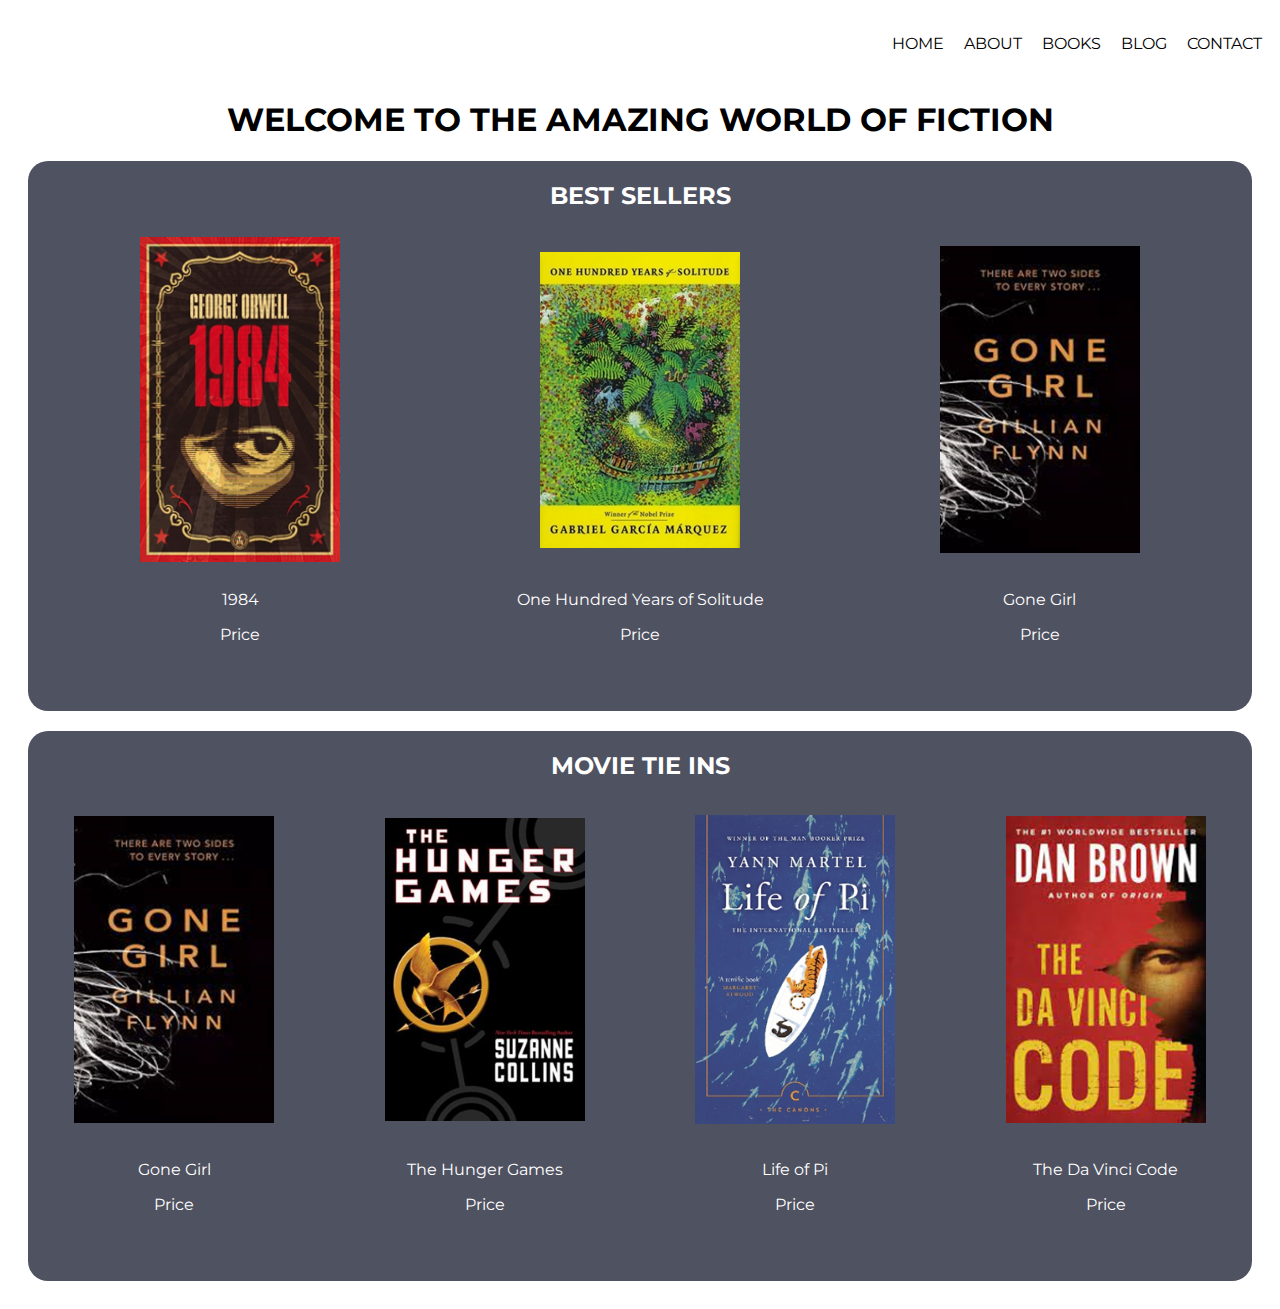
<file: our_books.html>
<!DOCTYPE html>
<html lang="en">
    <head>
        <meta charset="UTF-8">
        <meta name="viewport" content="width=device-width, initial-scale=1.0">
        <title>Books</title>
        <link rel="stylesheet" href="our_books.css">
    </head>
    <body>
        <nav>
            <div>
                <ul class="nav_items">
                    <li><a href="">HOME</a></li>
                    <li><a href="">ABOUT</a></li>
                    <li><a href="">BOOKS</a></li>
                    <li><a href="">BLOG</a></li>
                    <li><a href="">CONTACT</a></li>
                </ul>
            </div>
        </nav>
        <h1 style="text-align: center;">WELCOME TO THE AMAZING WORLD OF FICTION</h1>
       
        <div class="best_books">
            <h2>BEST SELLERS</h2>
            <div class="book_container">

                <div id="book1">
                    <div class="book_items">
                        <div class="img_obj">
                            <img src="book_imgs/image1.png" alt="image1">
                        </div>
                        
                        <div>
                            <P>1984</P>
                            <P>Price</P>
                        </div>
                    </div>
                </div>

                <div id="book6">
                    <div class="book_items">
                        <div class="img_obj">
                            <img src="book_imgs/image6.png" alt="image2">
                        </div>
                        <div>
                            <P>One Hundred Years of Solitude</P>
                            <P>Price</P>    
                        </div>
                        
                    </div>
                </div>

                <div id="book15">
                    <div class="book_items">
                        <div class="img_obj">
                            <img src="book_imgs/image15.png" alt="image3">
                        </div>
                        <div>
                            <P>Gone Girl</P>
                            <P>Price</P>
                        </div>
                    </div>
                </div>

            </div>

            <div style="display: none;" class="book_description" id="book_description15">
                <div class="description_img">
                    <img src="book_imgs/image15.png" alt="">
                </div>
                <div class="content">
                    <p>Book name</p>
                    <p>Price</p>
                    <h4>Quantity</h4>
                    <textarea name="bob" id="" cols="30" rows="2">input text</textarea>
                    <br/>
                    <button class="add_to_cart">Add to cart</button>
                    <h4>Description</h4>
                    <p>
                        A gripping psychological thriller revolving around the disappearance of a woman and the ensuing media frenzy,
                        filled with twists and unreliable narrators.
                    </p>
                    <h4>Category</h4>
                    <p>Category</p>
                </div>
            </div>

        </div>


        <div class="best_books">
            <h2>MOVIE TIE INS</h2>
            <div class="book_container">

                <div id="book15a">
                    <div class="book_items">
                        <div class="img_obj">
                            <img src="book_imgs/image15.png" alt="image1">
                        </div>
                        
                        <div>
                            <P>Gone Girl</P>
                            <P>Price</P>
                        </div>
                    </div>
                </div>

                <div id="book14">
                    <div class="book_items">
                        <div class="img_obj">
                            <img src="book_imgs/image14.png" alt="image2">
                        </div>
                        <div>
                            <P>The Hunger Games</P>
                            <P>Price</P>    
                        </div>
                        
                    </div>
                </div>

                <div id="book12">
                    <div class="book_items">
                        <div class="img_obj">
                            <img src="book_imgs/image12.png" alt="image3">
                        </div>
                        <div>
                            <P>Life of Pi</P>
                            <P>Price</P>
                        </div>
                    </div>
                </div>

                <div id="book9">
                    <div class="book_items">
                        <div class="img_obj">
                            <img src="book_imgs/image9.png" alt="image3">
                        </div>
                        <div>
                            <P>The Da Vinci Code</P>
                            <P>Price</P>
                        </div>
                    </div>
                </div>

            </div>
        </div>

    </body>
    <script>
        let book1 = document.getElementById("book1");
        let book6 = document.getElementById("book6");
        let book15 = document.getElementById("book15");
        let book_description15 = document.getElementById("book_description15");
        let book15a = document.getElementById("book15a");
        let book14 = document.getElementById("book14");
        let book12 = document.getElementById("book12");
        let book9 = document.getElementById("book9");

        book1.addEventListener("click", ()=>{
            alert("Book1 has been clicked");
            console.log("book press");
        });

        book6.addEventListener("click", ()=>{
            alert("Book6 has been clicked");
            console.log("book press");
        });
        book15.addEventListener("click", ()=>{
            // alert("Book15 has been clicked");
            console.log("book press");
            book_description15.style.display = "flex";

        });
        book15a.addEventListener("click", ()=>{
            alert("Book15 has been clicked");
            console.log("book press");
        });
        book14.addEventListener("click", ()=>{
            alert("Book14 has been clicked");
            console.log("book press");
        });
        book12.addEventListener("click", ()=>{
            alert("Book12 has been clicked");
            console.log("book press");
        });
        book9.addEventListener("click", ()=>{
            alert("Book9 has been clicked");
            console.log("book press");
        });

    </script>
</html>
</file>
<file: our_books.css>
@import url('https://fonts.googleapis.com/css2?family=Montserrat:ital,wght@0,300;1,300&display=swap');
/* *{
    border: 1px solid black;
} */

html{
    font-family: 'Montserrat';
}

body{
    display: flex;
    flex-direction: column;
    /* justify-content: center; */
}


.nav_items{
    display: flex;
    justify-content: flex-end;
}

.nav_items li{
    display: inline-block;
    padding: 10px;
    list-style: none;
}

.nav_items li a:hover{
    color: rgb(0,155,214);
    /* color: rgba(4,9,30,0.7),; */
}

.nav_items li a{
    text-decoration: none;
    color: black;
}

.best_books{
    display: flex;
    flex-direction: column;
    /* background-color: 	rgb(0,155,214); */
    background-color: rgba(4,9,30,0.7);
    margin:0px 20px 20px 20px;
    border-radius: 20px;
    min-height: 550px;
    min-width: 1000px;
}

/* new addition */
/* .best_books{
    justify-content: space-evenly;
    align-items: center;
} */

.best_books h2{
    color: white;  
    /* color: black;   */
    text-align: center;  
}

.book_container{
    display: flex; 
    justify-content: space-evenly;
    flex-wrap: wrap;
    /* min-width: 960px; */
    gap: 4em;
}

.book_items p{
    text-align: center;
    color: white;
    /* color: black;   */
}

.book_items{
    display: flex;
    flex-direction: column;
    align-items: center;
}

.img_obj img{
    width: 200px;
    height: 340px;
    object-fit: contain;
}

.book_container .book_items:hover{
    box-shadow:0 0 20px 0px rgba(0,0,0,0.2);
    cursor: pointer;
}

.description_container{
    border: 1px solid black;
}
.book_description{
    width: 60%;
    height: 460px;
    background-color: white;
    margin: 0px 30% 0% 30%;
    margin-top: -450px;
    display: flex;
    max-width: 600px;
    min-width: 590px;
}

.book_description .description_img{
    margin: 10px;
    margin-top: 50px;
    object-fit: contain;
    /* width: 200px; */
}

.description_img img{
    width: 210px;
    height: 340px;
    object-fit: contain;
}

.book_description i{
    display: inline-block;
    flex-direction: row;
    /* border: 1px solid black; */
    margin: 10px 10px;
    height: 20px;
    font-size: 20px;
}
.content{
    padding: 10px;
}

.add_to_cart{
    background-color: rgb(0,155,214);
    color: white;
    border: none;
    width: 100px;
    height: 20px;
    margin-top: 10px;
}
</file>
